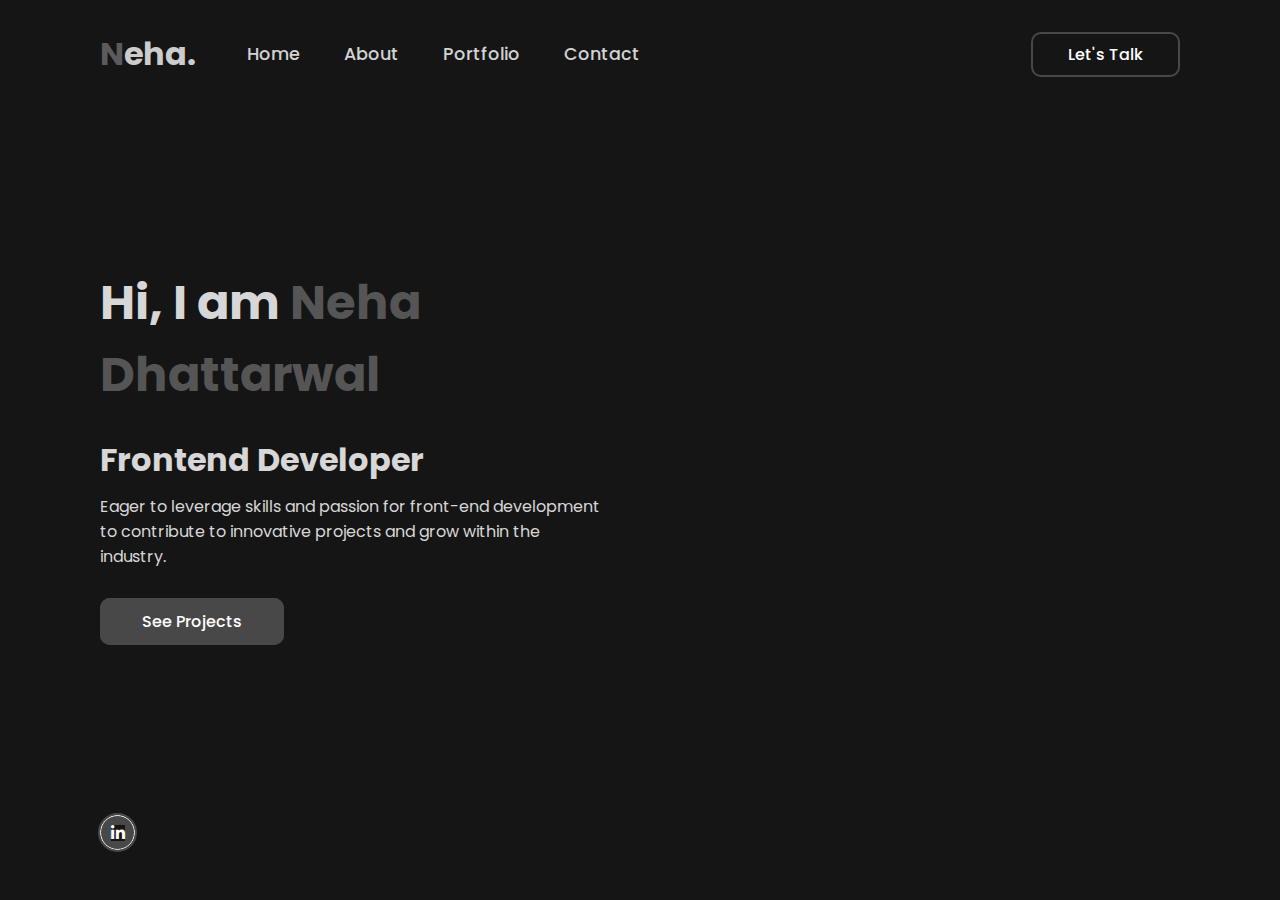
<file: index.html>
<!DOCTYPE html>
<html lang="en">
<head>
    <meta charset="UTF-8">
    <meta http-equiv="X-UA-Compatible" content="IE=edge">
    <meta name="viewport" content="width=device-width, initial-scale=1.0">
    <link rel="stylesheet" href="https://cdnjs.cloudflare.com/ajax/libs/font-awesome/6.2.0/css/all.min.css">
    <link rel="stylesheet" href="style.css">
</head>
<body>
    <header>
        <h2 class="logo"><span>N</span>eha.</h2>
        <nav class="navigation">
            <a href="#">Home</a>
            <a href="#">About</a>
            <a href="#">Portfolio</a>
            <a href="contact.html">Contact</a>
        </nav>
        <a href="#" class="btn-talk">Let's Talk</a>
    </header>
    <section class="home">
        <div class="content">
            <h2>Hi, I am <span>Neha Dhattarwal</span></h2>
            <br>
            <h4>Frontend Developer</h4>
            <p> Eager to leverage skills and passion for front-end development to contribute to innovative projects and grow within the industry.</p>
            <div class="btn-group">
                <a href="#">See Projects</a>
            </div>
            <div class="social-icons">
                <a href="https://www.linkedin.com/in/neha-dhattarwal-650707272?utm_source=share&utm_campaign=share_via&utm_content=profile&utm_medium=android_app"><i class="fa-brands fa-linkedin-in"></i></a>
            </div>
        </div>
    </section>
</body>
</html>
</file>
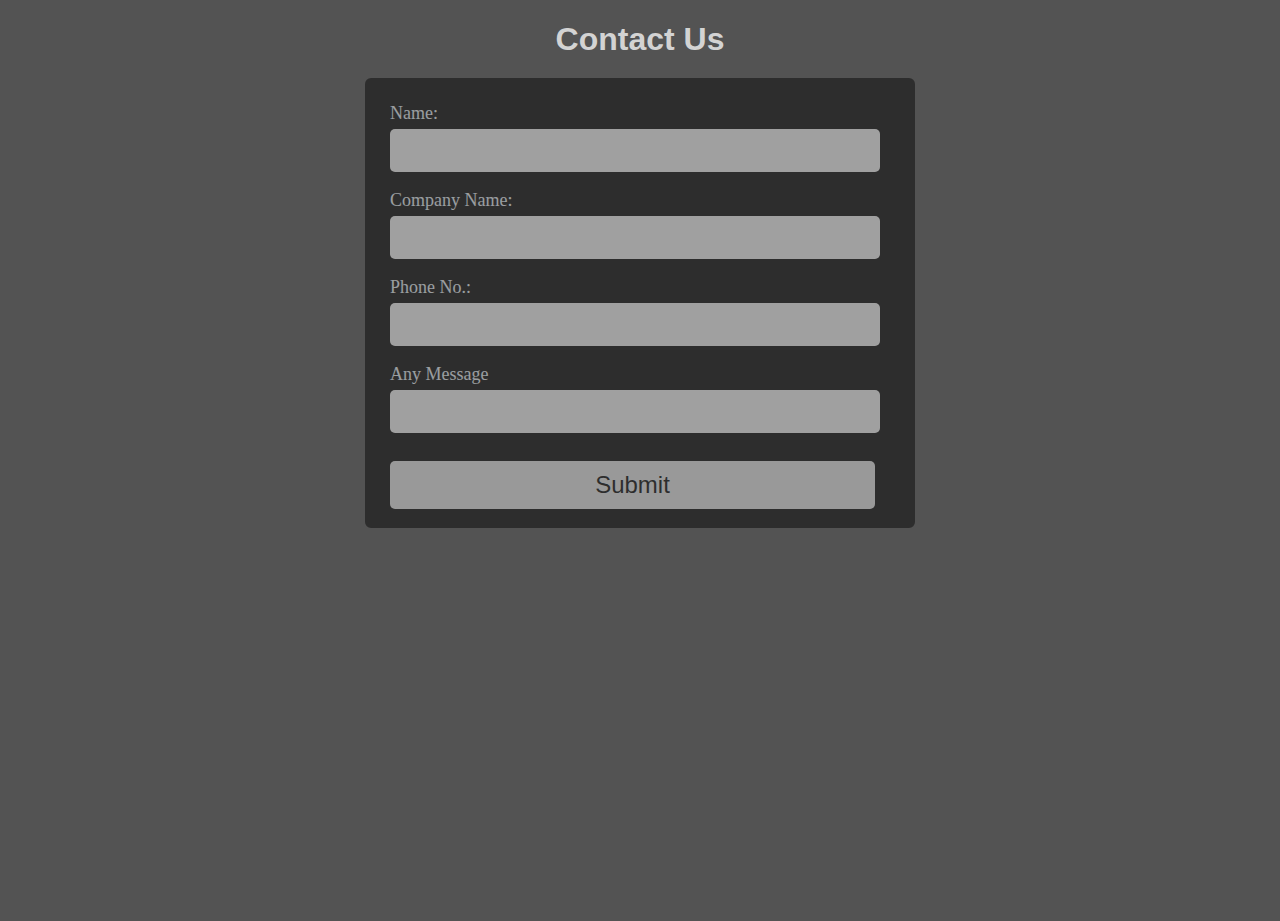
<file: contact.html>
<!DOCTYPE html>
<html lang="en">
<head>
    <meta charset="UTF-8">
    <meta name="viewport" content="width=device-width, initial-scale=1.0">
    <title>Contact</title>
    <link rel="stylesheet" href="contact.css">
</head>
<body class="page">
    <h1 id="head">Contact Us</h1>
    <form id="contact-form">
        <label class="box" for="name">Name:</label>
        <input type="text" id="name" name="name" required>
        <br>
        <label class="box" for="cname">Company Name:</label>
        <input type="text" id="cname" name="cname" required>
        <br>
        <label class="box" for="mobile">Phone No.:</label>
        <input type="tel" id="mobile" name="mobile" required>
        <br>
        <label class="box" for="message">Any Message</label>
        <input type="text" id="message" name="message" required>
        <br>

        <button class="mybutton" type="submit">Submit</button>
    </form>
    <script src="script.js"></script>
    
</body>
</html>
</file>
<file: style.css>
@import url('https://fonts.googleapis.com/css2?family=Poppins:wght@300;400;500;600;700;800;900&display=swap');
* {
    margin: 0;
    padding: 0;
    box-sizing: border-box;
    font-family: 'Poppins', sans-serif;
    background-color: #151515;
}
header {
    position: fixed;
    top: 0;
    left: 0;
    width: 100%;
    padding: 30px 100px;
    display: flex;
    justify-content: space-between;
    align-items: center;
    z-index: 100;
}
.logo {
    font-size: 2em;
    color: #cccccc;
    cursor: default;
}
.logo span {
    color: #5b5b5b;
}
.navigation {
    margin-left: -300px;
}
.navigation a {
    font-size: 1.1em;
    color: #d3d3d3;
    text-decoration: none;
    margin-right: 40px;
    font-weight: 500;
    transition: .3s;
}
.navigation a:hover {
    color: #484848;
}
.btn-talk {
    color: #fff;
    text-decoration: none;
    padding: 8px 35px;
    /* background: #484848; */
    border-radius: 10px;
    border: 2px solid #484848;
    font-weight: 500;
    transition: .3s;
}
.btn-talk:hover {
    color: #ffffff;
    background: transparent;
}
.home {
    position: relative;
    width: 100%;
    height: 100vh;
    display: flex;
    align-items: center;
    padding: 30px 100px;
}
.content {
    max-width: 500px;
    color: #d7d7d7;
}
.content h2 {
    font-size: 3em;
}
.content h2 span {
    color: #555555;
}
.content h4 {
    font-size: 2em;
}
.content p {
    padding: 10px 0 40px 0;
}
.btn-group a {
    color: #fff;
    text-decoration: none;
    padding: 10px 40px;
    background: #484848;
    border-radius: 10px;
    border: 2px solid #484848;
    font-weight: 500;
    transition: .3s;
}
.btn-group a:hover:nth-child(1) {
    color: #eeeeee;
    background: transparent;
}
.btn-group a:nth-child(2) {
    color: #fff;
    text-decoration: none;
    padding: 10px 40px;
    background: #484848;
    border-radius: 10px;
    border: 2px solid #484848;
    font-weight: 500;
    transition: .3s;

}
.btn-group a:hover:nth-child(2) {
    color: #eeeeee;
    background: transparent;
}
.social-icons {
    position: absolute;
    bottom: 50px;
}
.social-icons a {
    display: inline-block;
    width: 35px;
    height: 35px;
    background: #484848;
    border-radius: 50%;
    margin-right: 22px;
    text-align: center;
    line-height: 35px;
    border: 1px solid #fff;
    outline: 2px solid #484848;
    transition: .3s;
}
.social-icons a:hover {
    transform: translateY(-5px);
}
.social-icons a i {
    color: #fff;
}
</file>
<file: contact.css>
.page{
    margin: 0px;
    padding: 0px;
    font-family: sans-serif;
    background-color: rgb(83, 83, 83);
    background-image: url("https://png.pngtree.com/thumb_back/fw800/background/20231011/pngtree-dark-abstract-texture-background-image_13635501.png");
    background-size: cover;
    background-repeat: no-repeat;
    height: 100vh;
}

#head{
    text-align: center;
    margin-bottom: 20px;
    color: rgb(211, 211, 211);
    font-family:'Gill Sans', 'Gill Sans MT', Calibri, 'Trebuchet MS', sans-serif;
}

#contact-form{
    display: flex;
    flex-direction: column;
    width: 500px;
    height: 400px;
    margin: auto;
    padding: 20px;
    border: 5px solid rgb(0, 0, 0);
    border-radius: 6px;
    background-color: rgb(0, 0, 0);
    opacity: 45%;
}
.box{
    margin-bottom: 5px;
    color: aliceblue;
    font-size: large;
    font-family: Georgia, 'Times New Roman', Times, serif;
}
input[type="text"],
input[type="tel"],
textarea{
    width: 450px;
    padding: 10px 20px;
    border: none;
    border-radius: 5px;
    font-size: 20px;
    /* transition: backgroun-color 0.2s ease-in-out; */
}
textarea{
    resize:vertical;
}
/* textarea:hover{
    background-color: rgb(80, 80, 80);
} */
.mybutton{
    font-size: x-large;
    color:rgb(0, 0, 0);
    cursor: pointer;
    transition: backgroun-color 0.2s ease-in-out;
    margin-top: 10px;
    width: 485px;
    padding: 10px 10px;
    border: none;
    border-radius: 5px;
}
.mybutton:hover{
    background-color: rgb(80, 80, 80);
}
</file>
